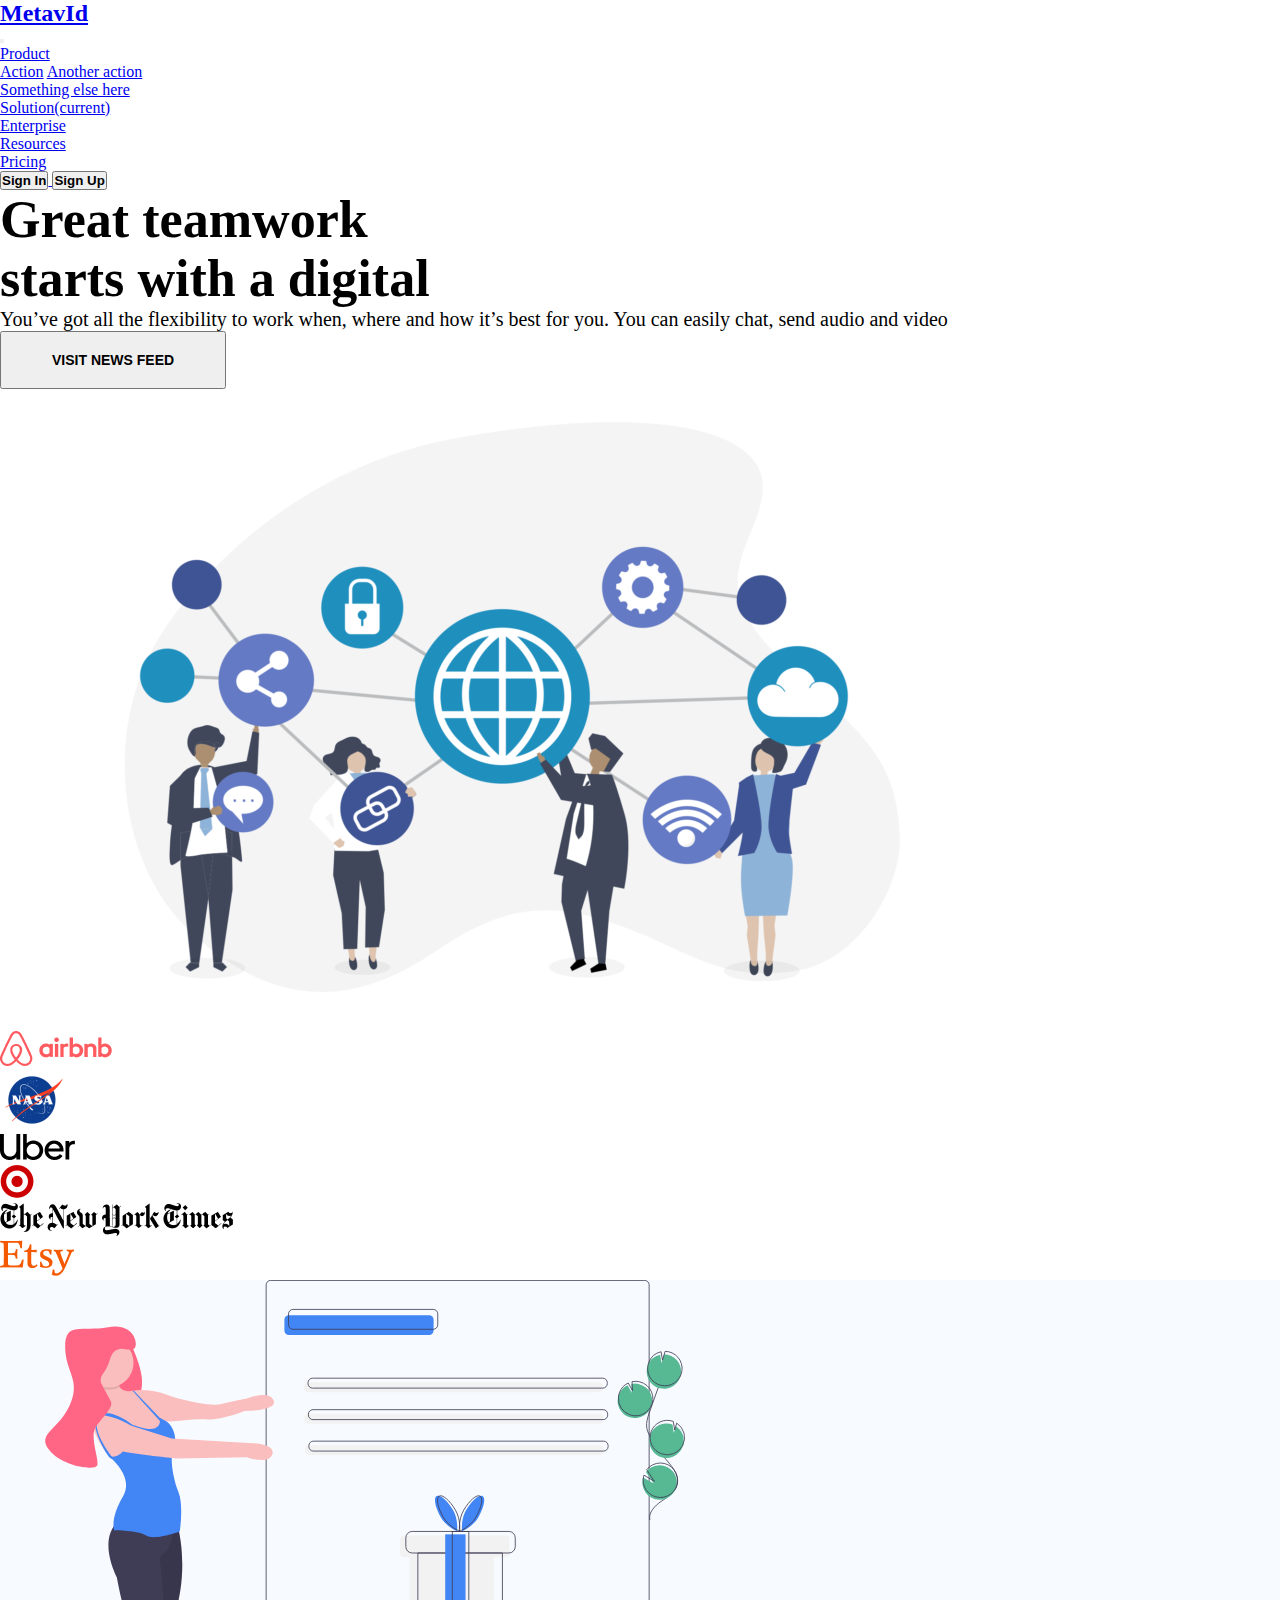
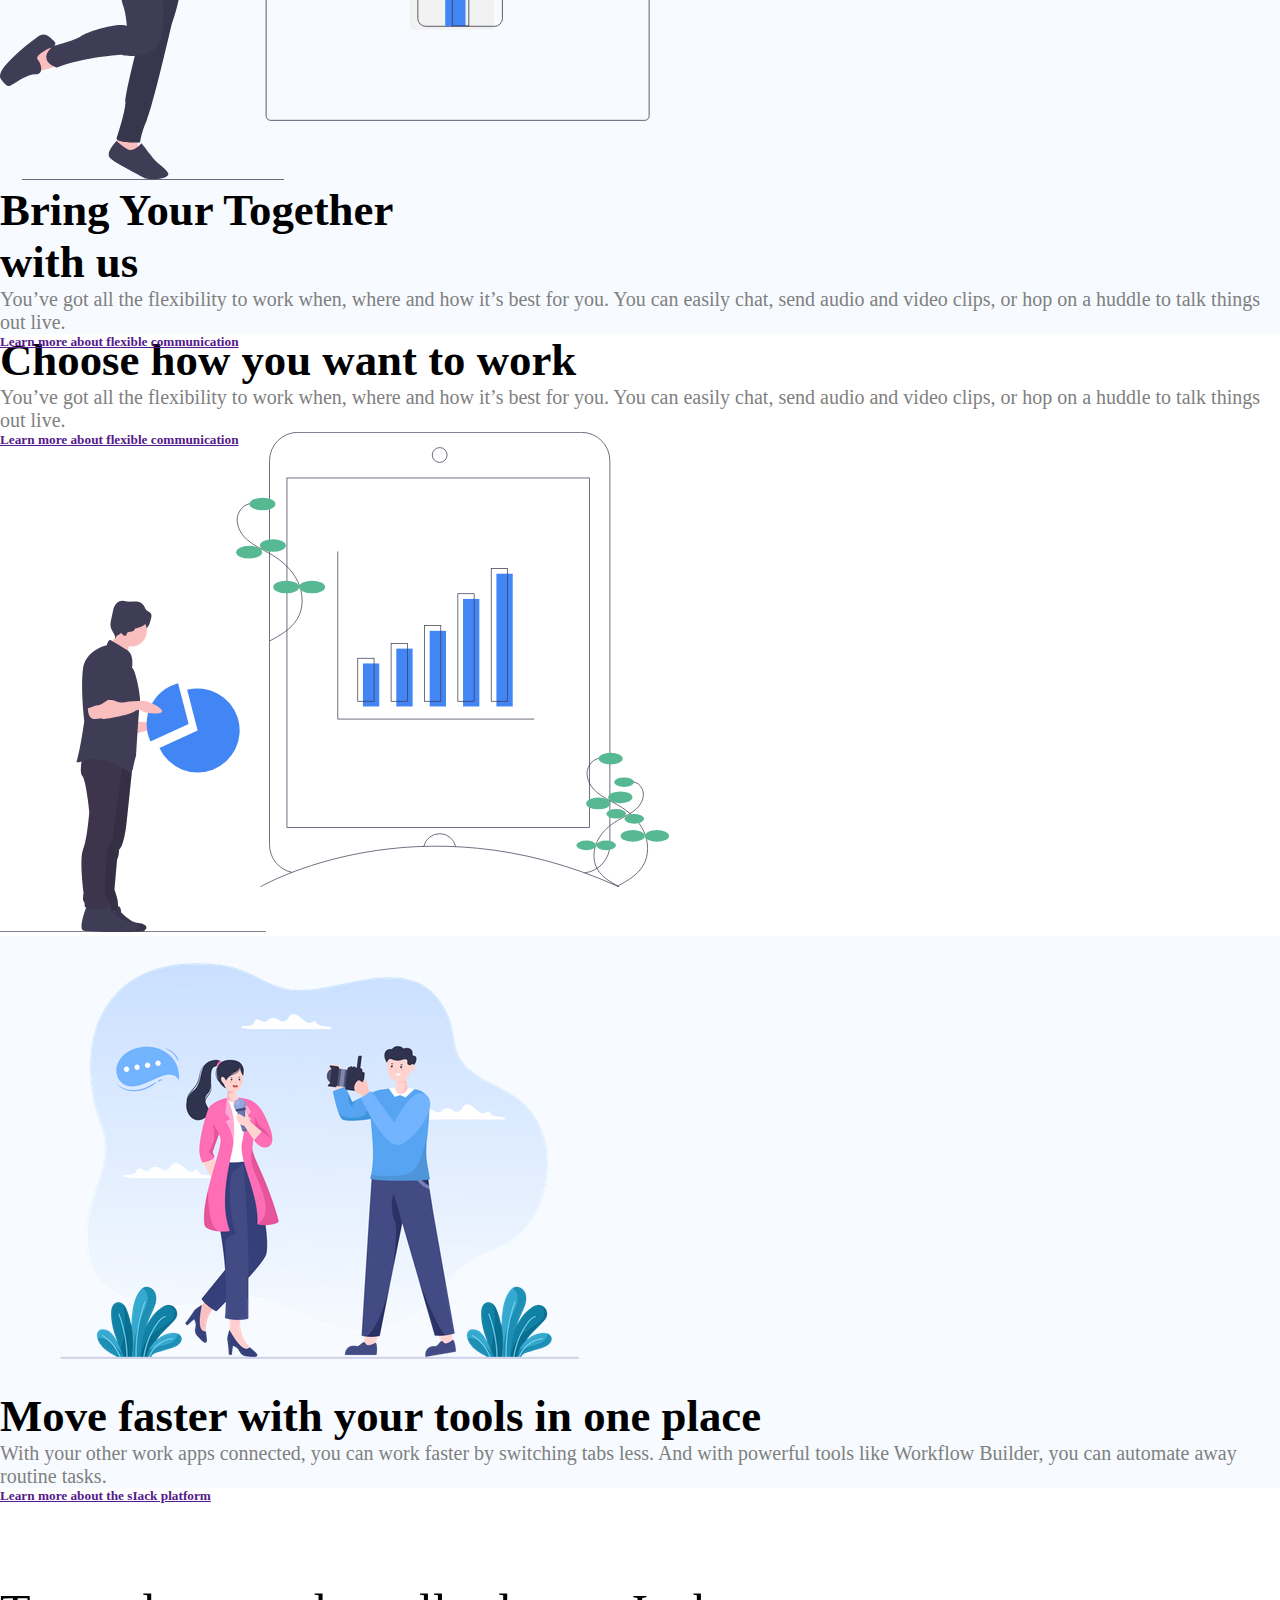
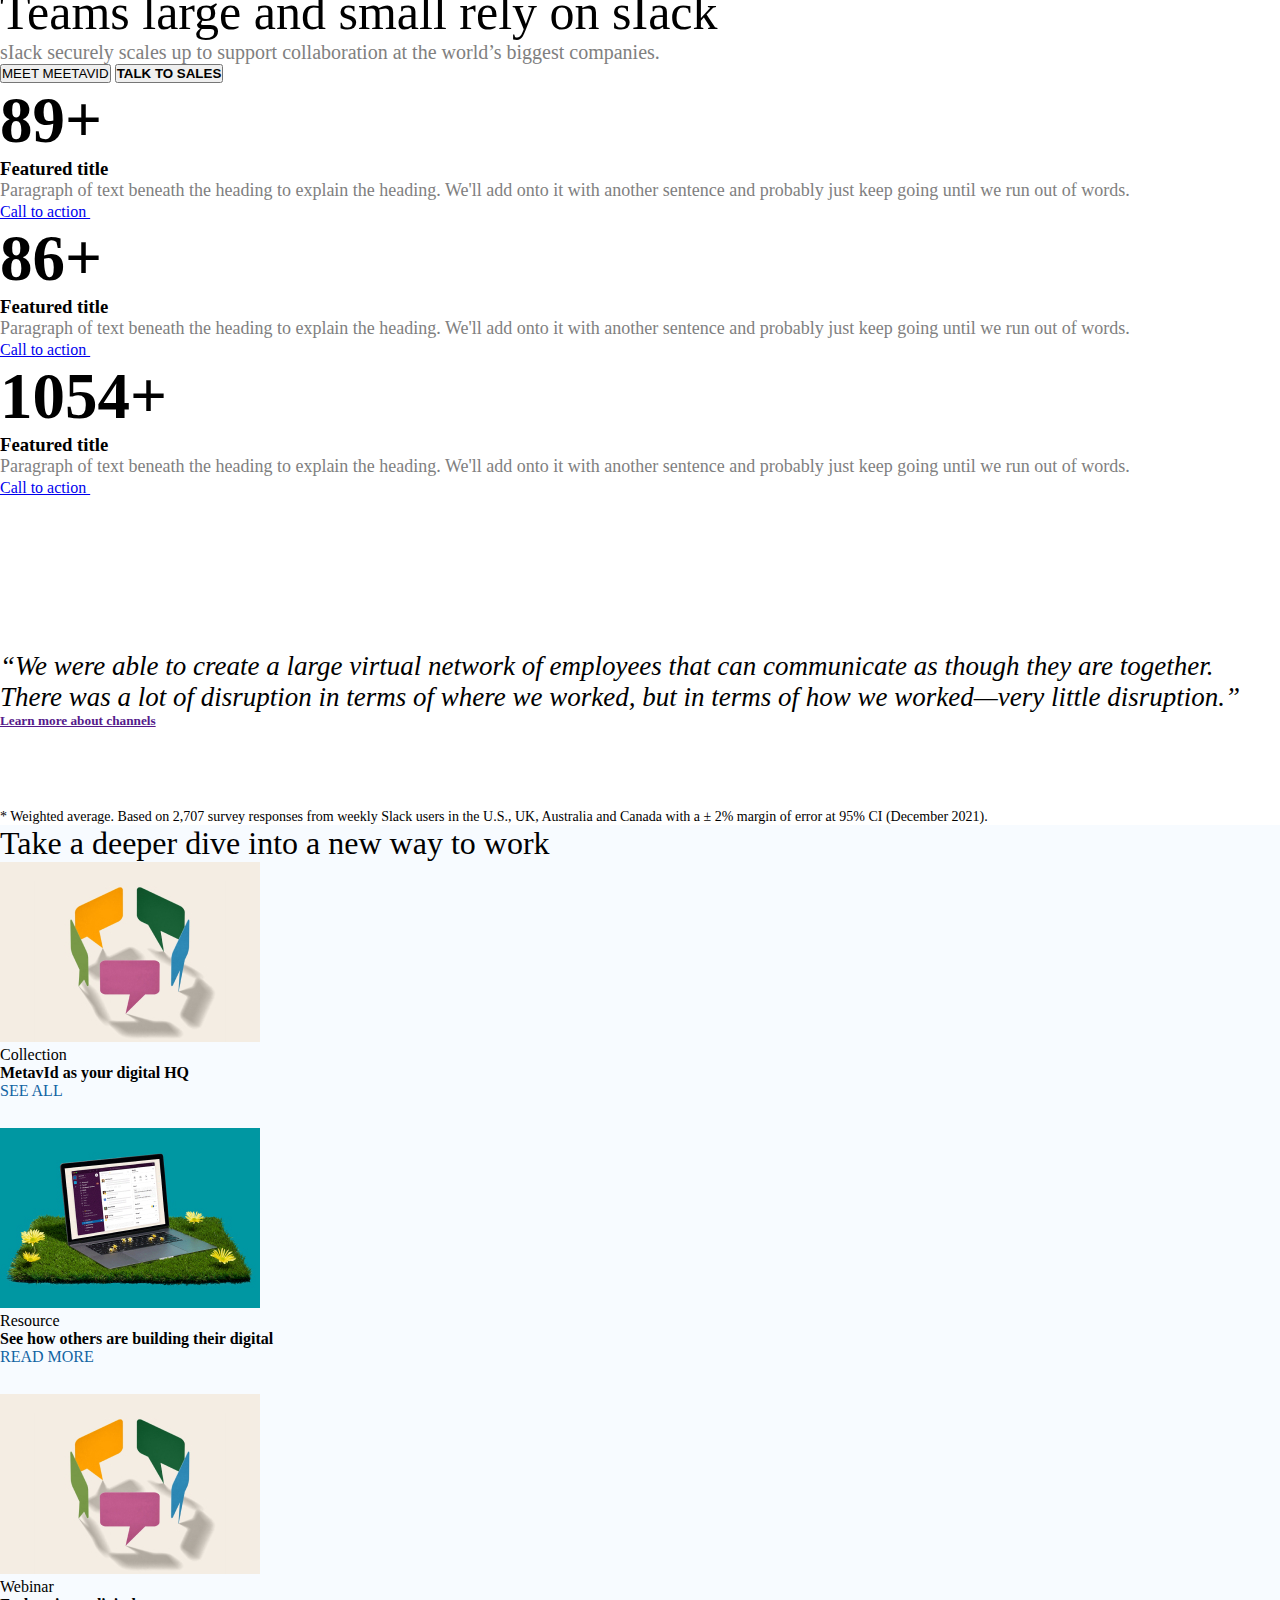
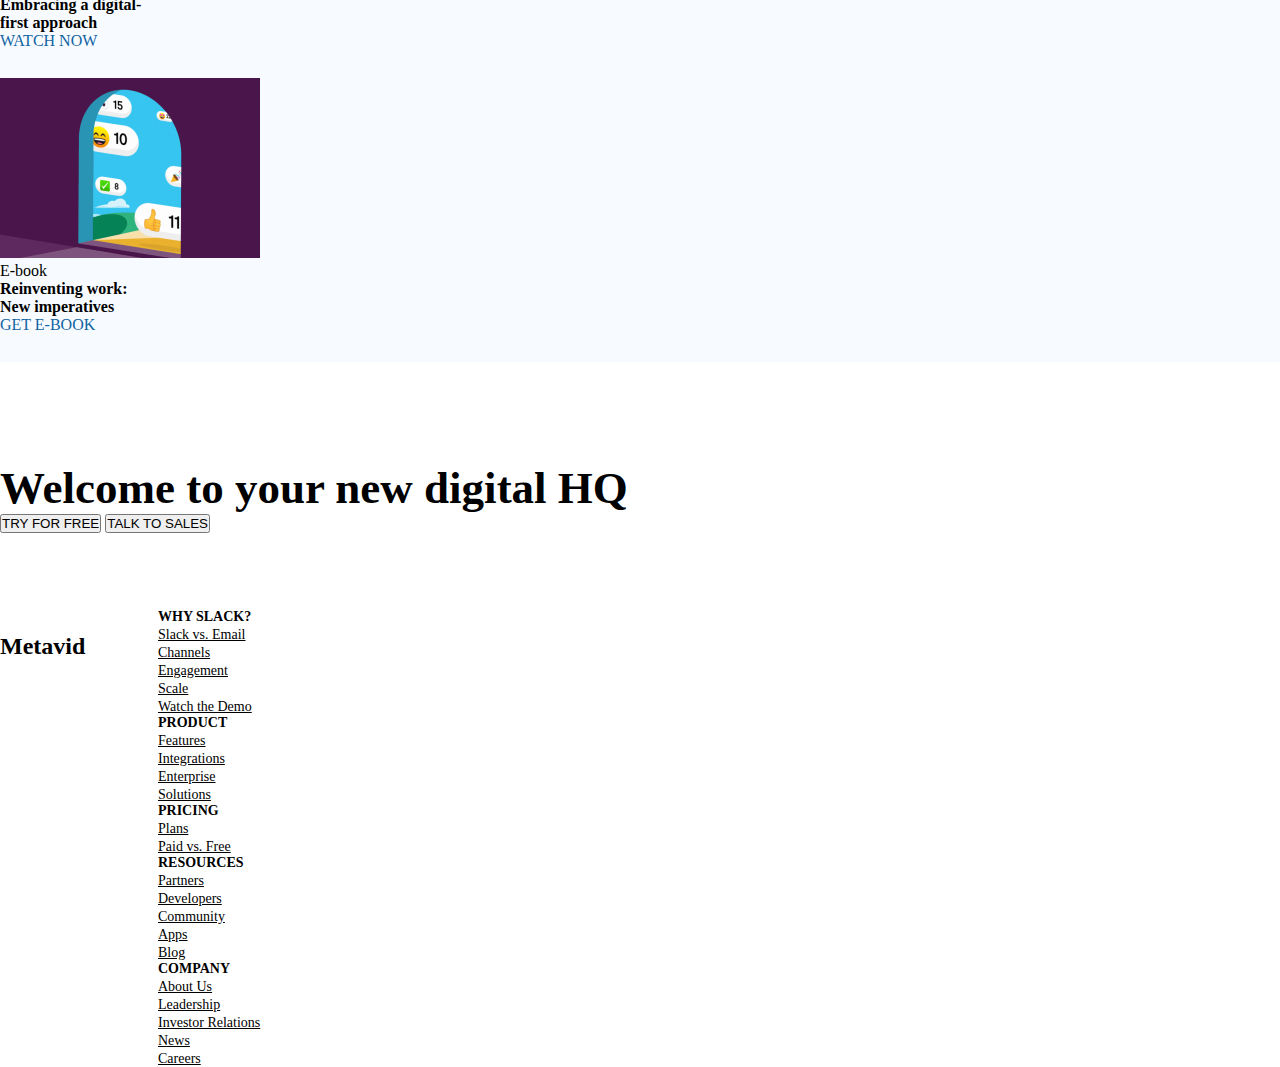
<file: index.html>
<!doctype html>
<html lang="en">

<head>
    <!-- Required meta tags -->
    <meta charset="utf-8">
    <meta name="viewport" content="width=device-width, initial-scale=1, shrink-to-fit=no">

    <!-- Bootstrap CSS -->
    <link rel="stylesheet" href="https://cdn.jsdelivr.net/npm/bootstrap@4.6.2/dist/css/bootstrap.min.css"
        integrity="sha384-xOolHFLEh07PJGoPkLv1IbcEPTNtaed2xpHsD9ESMhqIYd0nLMwNLD69Npy4HI+N" crossorigin="anonymous">
    <link rel="stylesheet" href="https://fonts.googleapis.com/icon?family=Material+Icons">
    <!-- <script src="https://ajax.googleapis.com/ajax/libs/jquery/3.6.0/jquery.min.js"></script> -->
    <!-- <link rel="stylesheet" href="style.css"> -->
    <link rel="stylesheet" href="css/index.css ">
    <title>MetavId</title>
</head>

<body>
    <div class="bg-primary ">
        <div class="container-fluid">
            <nav class="bg-primary navbar navbar-expand-lg navbar-light">
                <a class="navbar-brand" href="#">
                    <h2 class="text-white">MetavId</h2>
                </a>
                <button class="navbar-toggler" type="button" data-toggle="collapse"
                    data-target="#navbarSupportedContent" aria-controls="navbarSupportedContent" aria-expanded="false"
                    aria-label="Toggle navigation">
                    <span class="navbar-toggler-icon"></span>
                </button>

                <div class="collapse navbar-collapse" id="navbarSupportedContent">
                    <ul class="navbar-nav mr-auto">
                        <li class="nav-item dropdown">
                            <a class="nav-link text-white font-weight-bold dropdown-toggle" href="#" role="button"
                                data-toggle="dropdown" aria-expanded="false">
                                Product
                            </a>
                            <div class="dropdown-menu">
                                <a class="dropdown-item" href="#">Action</a>
                                <a class="dropdown-item" href="#">Another action</a>
                                <div class="dropdown-divider"></div>
                                <a class="dropdown-item" href="#">Something else here</a>
                            </div>
                        </li>
                        <li class="nav-item active">
                            <a class="nav-link text-white font-weight-bold" href="#">Solution<span
                                    class="sr-only">(current)</span></a>
                        </li>
                        <li class="nav-item">
                            <a class="nav-link text-white font-weight-bold" href="#">
                                Enterprise</a>
                        </li>
                        <li class="nav-item">
                            <a class="nav-link text-white font-weight-bold" href="#">
                                Resources</a>
                        </li>
                        <li class="nav-item">
                            <a class="nav-link text-white font-weight-bold" href="#">
                                Pricing</a>
                        </li>
                    </ul>

                    <div>
                        <a href="signin.html" class="text-decoration-none">
                            <button type="button" class="btn btn-light py-2 px-4 text-primary"><b>Sign In</b></button>
                        </a>
                        <a href="registration.html" class="text-decoration-none">
                            <button type="button" class="btn btn-outline-light mx-1 signup py-2 px-4 "><b>Sign
                                    Up</b></button>
                        </a>

                    </div>
                </div>
            </nav>
        </div>
        <div class="container-fluid">
            <div class="p-5 row ">
                <div class="col-md-6 d-flex align-items-center">
                    <div>
                        <h2 class="font-weight-bold text-white front-main-heading">Great teamwork <br>starts with a
                            digital
                        </h2>

                        <p class="text-white my-4" style="font-size: 20px;">You’ve got all the flexibility to work when,
                            where and how it’s best for you. You can easily chat, send audio and video</p>

                        <a href="feed.html" class="text-decoration-none">
                            <button type="button" class="btn bg-white text-primary sign-email-button">VISIT NEWS
                                FEED</button>
                        </a>



                    </div>

                </div>
                <div class="col-md-6 my-5">
                    <img class="w-100" src="img/home_banner.png" alt="">
                </div>
            </div>
        </div>


    </div>
    </div>



    <div class="bg-white">

        <div class="container">


            <div class="py-3">
                <div class="row">
                    <!-- <p class="text-center py-4 text-secondary card-upper-heading">Trusted by companies all over the world</p> -->
                   
                        <div class="col-md-2 my-4 d-flex align-items-center justify-content-center">
                            <img class="image-fluid mx-4" src="img/airbnb-logo.png" alt="">
                        </div>
                        <div class="col-md-2 my-4 d-flex align-items-center justify-content-center">
                            <img class="image-fluid mx-4" src="img/logo-nasa.png" alt="">
                        </div>
                        <div class="col-md-2 my-4 d-flex align-items-center justify-content-center">
                            <img class="image-fluid mx-4" src="img/uber.png" alt="">
                        </div>
                        <div class="col-md-2 my-4 d-flex align-items-center justify-content-center">
                            <img class="image-fluid mx-4" src="img/target-logo.png" alt="">
                        </div>
                        <div class="col-md-2 my-4 d-flex align-items-center justify-content-center">
                            <img class="image-fluid mx-4" src="img/nyt.png" alt="">
                        </div>
                        <div class="col-md-2 my-4 d-flex align-items-center justify-content-center">
                            <img class="image-fluid mx-4" src="img/logo-etsy.png" alt="">
                        </div>
                    

                </div>
            </div>
        </div>
    </div>

    <div class="second-main-div">

        <div class="container">


            <div class="py-3 second-main-div">
                <div>

                    <div class="row mt-5 mb-5">
                        <div class="col-md-6 p-0">
                            <img src="img/image_1.svg" class="w-100" style="height: 500px;" alt="">
                        </div>


                        <div class="col-md-6 my-3 d-flex align-items-center">
                            <div class="mx-3 ">
                                <h2 class=" headings">
                                    Bring Your Together <br>
                                    with us
                                </h2>
                                <p class="big-text my-4">
                                    You’ve got all the flexibility to work when, where and how it’s best for you.
                                    You
                                    can easily chat, send audio and video clips, or hop on a huddle to talk things out
                                    live.
                                </p>
                                <h5 class="mt-3 mx-0"><a class="big_links mx-0" href="">Learn more about
                                        flexible
                                        communication</a></h5>
                            </div>
                        </div>


                    </div>

                </div>
            </div>
        </div>
    </div>

    <div class="bg-white">

        <div class="container">

            <div class="">
                <div>

                    <div class="row  my-5">
                        <div class="col-md-6 my-3 justify-content-center  d-flex align-items-center">
                            <div>
                                <h2 class=" headings">
                                    Choose how you want to work
                                </h2>
                                <p class=" big-text my-4">
                                    You’ve got all the flexibility to work when, where and how it’s best for you.
                                    You
                                    can easily chat, send audio and video clips, or hop on a huddle to talk things out
                                    live.
                                </p>
                                <h5 class="mt-3 "><a class="big_links" href="">Learn more about
                                        flexible
                                        communication</a></h5>
                            </div>
                        </div>

                        <div class="col-md-6 p-0">
                            <!-- <video width="100%" data-js-id="flexibility" aria-describedby="flexibility" autoplay="" loop=""
                                muted="" playsinline="">
                                <source
                                    src="https://a.slack-edge.com/9689dea/marketing/img/homepage/e2e-prospects/animations/webm/flexibility.webm"
                                    type="video/webm">
                                <source
                                    src="https://a.slack-edge.com/9689dea/marketing/img/homepage/e2e-prospects/animations/mp4/flexibility.mp4"
                                    type="video/mp4">
                            </video> -->

                            <img src="img/image_2.svg" class="w-100" style="height: 500px;" alt="">
                        </div>
                    </div>

                </div>
            </div>
        </div>
    </div>


    <div class="second-main-div py-5">
        <div class="container">
            <div class="">
                <div>

                    <div class="row mb-5 mt-5  mx-0">
                        <div class="col-md-6 p-0">
                            <!-- <video width="100%" data-js-id="speed" aria-describedby="speed" autoplay="" loop="" muted=""
                                playsinline="">
                                <source
                                    src="https://a.slack-edge.com/221d25b/marketing/img/homepage/e2e-prospects/animations/webm/speed.webm"
                                    type="video/webm">
                                <source
                                    src="https://a.slack-edge.com/7460822/marketing/img/homepage/e2e-prospects/inline/animations/mp4/speed.mp4"
                                    type="video/mp4">
                            </video> -->

                            <img src="img/image_3.png" class="w-100" alt="">
                        </div>
                        <div class="container col-md-6 my-3 d-flex align-items-center justify-content-center">
                            <div>
                                <h2 class="headings">
                                    Move faster with your tools in one place
                                </h2>
                                <p class="big-text my-4">
                                    With your other work apps connected, you can work faster by switching tabs
                                    less.
                                    And with powerful tools like Workflow Builder, you can automate away routine tasks.
                                </p>
                                <h5 class="mt-3"><a class="big_links" href="">Learn more about the sIack
                                        platform</a></h5>
                            </div>
                        </div>
                    </div>
                </div>
            </div>
        </div>
    </div>


    <div class="container">
        <div class="mb-5">
            <p class="font-weight-bold text-center big-center-heading">Teams large
                and small
                rely
                on sIack</p>
            <p class="text-center mt-3 big-text">sIack securely scales up to support
                collaboration at the
                world’s biggest companies.</p>
            <div class="text-center mt-5 mb-5">
                <button type="button" class="my-3 btn text-white px-5 py-3 bg-primary">MEET MEETAVID </button>
                <button type="button" class="my-3 btn bg-white mx-3 px-5 py-3 text-primary border-primary"><b>TALK TO
                        SALES</b></button>
            </div>


            <div class="row g-4 py-5 my-4 row-cols-1 row-cols-lg-3">
                <div class="feature col">
                    <h1 class="font-weight-bold text-primary users">89+</h1>
                    <h3>Featured title</h3>
                    <p class="big-text-2">Paragraph of text beneath the heading to explain the heading. We'll add onto it with another sentence and
                        probably just keep going until we run out of words.</p>
                    <a href="#" class="icon-link">
                        Call to action
                        <svg class="bi" width="1em" height="1em">
                            <use xlink:href="#chevron-right"></use>
                        </svg>
                    </a>
                </div>
                <div class="feature col">
                    <h1 class="font-weight-bold text-primary users">86+</h1>
                    <h3>Featured title</h3>
                    <p class="big-text-2">Paragraph of text beneath the heading to explain the heading. We'll add onto it with another sentence and
                        probably just keep going until we run out of words.</p>
                    <a href="#" class="icon-link">
                        Call to action
                        <svg class="bi" width="1em" height="1em">
                            <use xlink:href="#chevron-right"></use>
                        </svg>
                    </a>
                </div>
                <div class="feature col">
                    <h1 class="font-weight-bold text-primary users">1054+</h1>                   
                    <h3>Featured title</h3>
                    <p class="big-text-2">Paragraph of text beneath the heading to explain the heading. We'll add onto it with another sentence and
                        probably just keep going until we run out of words.</p>
                    <a href="#" class="icon-link">
                        Call to action
                        <svg class="bi" width="1em" height="1em">
                            <use xlink:href="#chevron-right"></use>
                        </svg>
                    </a>
                </div>
            </div>

          
        </div>
    </div>


    <div class="w-1100">
        <div class="mt-5 video-text-div">
            <div class="row mx-0">
                <div class="col-lg-6 my-3 p-0">
                    <video class="main-video w-100 video_capsule asset_height" autoplay="" loop="" muted=""
                        playsinline="">
                        <source
                            src="https://a.slack-edge.com/93eaeb3/marketing/img/features/customer-awards/customer-awards-tmobile-quote-610x305@2x.mp4"
                            type="video/mp4">
                    </video>
                </div>
                <div class="col-lg-6 bring__togetther  px-4 d-flex align-items-center">
                    <div class="px-5 mx-4 bring__togetther">
                        <i class="main-text px-5 bring__togetther">
                            “We were able to create a large virtual network of employees that can communicate as though
                            they
                            are
                            together. There was a lot of disruption in terms of where we worked, but in terms of how we
                            worked—very little disruption.”
                        </i>
                        <h5 class="mt-3">
                            <a class="big-links" href="">Learn more about channels</a>
                        </h5>
                    </div>
                </div>
            </div>
        </div>
    </div>

    <div class="container">
        <p class="text-secondary text-center mt-5 small-text">* Weighted average. Based on 2,707 survey
            responses from weekly Slack users in the U.S., UK, Australia and Canada with a ± 2% margin of error at
            95%
            CI (December 2021).</p>
    </div>

    <div class="second-main-div pt-5 mt-4">
        <p class="text-center font-weight-bold card-upper-heading">Take a deeper dive
            into a new way to work
        </p>

        <div class="container">
            <div class="row mt-5 pb-5">

                <div class="col-md-3 my-3   mx-0 px-2">
                    <div class="card text-left four_cards p-2">
                        <img class="card-img-top" src="img/img-promo-03.jpg" alt="">
                        <p class="card-text mt-2">Collection</p>
                        <h4 class="card-title">MetavId as your digital HQ</h4>
                        <div class="d-flex mt-5 align-items-center ">
                            <p class="p-0 m-0 font-weight-bold  w-50 card-link">SEE ALL</p>
                            <i
                                class="material-icons  w-50 d-flex justify-content-end text-primary aero">arrow_right_alt</i>
                        </div>
                    </div>
                </div>
            
                <div class="col-md-3 my-3   mx-0 px-2">
                    <div class="card text-left four_cards p-2">
                        <img class="card-img-top" src="img/img-promo-02.jpg" alt="">
                        <p class="card-text mt-2">Resource</p>
                        <h4 class="card-title">See how others are building their
                            digital <br></h4>
                        <div class="d-flex mt-5 align-items-center ">
                            <p class="p-0 m-0 font-weight-bold  w-50 card-link">READ MORE</p>
                            <i
                                class="material-icons  w-50 d-flex justify-content-end text-primary aero">arrow_right_alt</i>
                        </div>
                    </div>
                </div>
                <div class="col-md-3 my-3   mx-0 px-2">
                    <div class="card text-left four_cards p-2">
                        <img class="card-img-top" src="img/img-promo-03.jpg" alt="">
                        <p class="card-text mt-2">Webinar</p>
                        <h4 class="card-title">Embracing a digital- <br>first
                            approach</h4>
                        <div class="d-flex mt-5 align-items-center ">
                            <p class="p-0 m-0 font-weight-bold  w-50 card-link">WATCH NOW</p>
                            <i
                                class="material-icons  w-50 d-flex justify-content-end text-primary aero">arrow_right_alt</i>
                        </div>
                    </div>
                </div>
                <div class="col-md-3 my-3   mx-0 px-2">
                    <div class="card text-left four_cards p-2">
                        <img class="card-img-top" src="img/img-promo-04.jpg" alt="">
                        <p class="card-text mt-2">E-book</p>
                        <h4 class="card-title">Reinventing work: <br>New
                            imperatives</h4>
                        <div class="d-flex mt-5 align-items-center ">
                            <p class="p-0 m-0 font-weight-bold  w-50 card-link">GET E-BOOK</p>
                            <i
                                class="material-icons  w-50 d-flex justify-content-end text-primary aero">arrow_right_alt</i>
                        </div>
                    </div>
                </div>
            </div>
        </div>
    </div>

    <div>
        <div class="bg-primary footer-div">
            <h1 class="text-white text-center footer-heading">Welcome to your new
                digital
                HQ</h1>
            <div class="text-center mt-5">
                <button type="button" class="my-4 text-primary py-3 px-5 btn btn-light font-weight-bold mx-1">TRY
                    FOR FREE</button>
                <button type="button" class="my-4 btn btn-outline-light py-3 px-5 font-weight-bold mx-1">TALK TO
                    SALES</button>
            </div>
        </div>

        <div class="mt-5 container">
            <div>
                <h2>Metavid</h2>
                <!-- <svg width="54" height="54" class="c-nav--footer__svgicon c-slackhash" viewBox="0 0 54 54"
                    xmlns="http://www.w3.org/2000/svg">
                    <g fill="none" fill-rule="evenodd">
                        <path
                            d="M19.712.133a5.381 5.381 0 0 0-5.376 5.387 5.381 5.381 0 0 0 5.376 5.386h5.376V5.52A5.381 5.381 0 0 0 19.712.133m0 14.365H5.376A5.381 5.381 0 0 0 0 19.884a5.381 5.381 0 0 0 5.376 5.387h14.336a5.381 5.381 0 0 0 5.376-5.387 5.381 5.381 0 0 0-5.376-5.386"
                            fill="#097eff"></path>
                        <path
                            d="M53.76 19.884a5.381 5.381 0 0 0-5.376-5.386 5.381 5.381 0 0 0-5.376 5.386v5.387h5.376a5.381 5.381 0 0 0 5.376-5.387m-14.336 0V5.52A5.381 5.381 0 0 0 34.048.133a5.381 5.381 0 0 0-5.376 5.387v14.364a5.381 5.381 0 0 0 5.376 5.387 5.381 5.381 0 0 0 5.376-5.387"
                            fill="#097eff"></path>
                        <path
                            d="M34.048 54a5.381 5.381 0 0 0 5.376-5.387 5.381 5.381 0 0 0-5.376-5.386h-5.376v5.386A5.381 5.381 0 0 0 34.048 54m0-14.365h14.336a5.381 5.381 0 0 0 5.376-5.386 5.381 5.381 0 0 0-5.376-5.387H34.048a5.381 5.381 0 0 0-5.376 5.387 5.381 5.381 0 0 0 5.376 5.386"
                            fill="#ecb12f"></path>
                        <path
                            d="M0 34.249a5.381 5.381 0 0 0 5.376 5.386 5.381 5.381 0 0 0 5.376-5.386v-5.387H5.376A5.381 5.381 0 0 0 0 34.25m14.336-.001v14.364A5.381 5.381 0 0 0 19.712 54a5.381 5.381 0 0 0 5.376-5.387V34.25a5.381 5.381 0 0 0-5.376-5.387 5.381 5.381 0 0 0-5.376 5.387"
                            fill="#ecb12f"></path>
                    </g>
                </svg> -->
            </div>

            <div class="footer-links-div">
                <div class="row footer-links mb-5">
                    <div class="col-sm-2 ">
                        <h6 class="footer_links_heading">WHY SLACK?</h6>
                        <a href="" class="footer_links">Slack vs. Email</a><br>
                        <a href="" class="footer_links">Channels</a><br>
                        <a href="" class="footer_links">Engagement</a><br>
                        <a href="" class="footer_links">Scale</a><br>
                        <a href="" class="footer_links">Watch the Demo</a>
                    </div>
                    <div class="col-sm-2">
                        <h6 class="footer_links_heading">PRODUCT</h6>
                        <a href="" class="footer_links">Features</a><br>
                        <a href="" class="footer_links">Integrations</a><br>
                        <a href="" class="footer_links">Enterprise</a><br>
                        <a href="" class="footer_links">Solutions</a>
                    </div>
                    <div class="col-sm-2">
                        <h6 class="footer_links_heading">PRICING</h6>
                        <a href="" class="footer_links">Plans</a><br>
                        <a href="" class="footer_links">Paid vs. Free</a>
                    </div>
                    <div class="col-sm-2">
                        <h6 class="footer_links_heading">RESOURCES</h6>
                        <a href="" class="footer_links">Partners</a><br>
                        <a href="" class="footer_links">Developers</a><br>
                        <a href="" class="footer_links">Community</a><br>
                        <a href="" class="footer_links">Apps</a><br>
                        <a href="" class="footer_links">Blog</a><br>

                    </div>
                    <div class="col-sm-4">
                        <h6 class="footer_links_heading">COMPANY</h6>
                        <a href="" class="footer_links">About Us</a><br>
                        <a href="" class="footer_links">Leadership</a><br>
                        <a href="" class="footer_links">Investor Relations</a><br>
                        <a href="" class="footer_links">News</a><br>
                        <a href="" class="footer_links">Careers</a>
                    </div>
                </div>
            </div>
        </div>
    </div>


<script src="https://code.jquery.com/jquery-3.2.1.slim.min.js"
    integrity="sha384-KJ3o2DKtIkvYIK3UENzmM7KCkRr/rE9/Qpg6aAZGJwFDMVNA/GpGFF93hXpG5KkN"
    crossorigin="anonymous"></script>
<script src="https://cdn.jsdelivr.net/npm/popper.js@1.12.9/dist/umd/popper.min.js"
    integrity="sha384-ApNbgh9B+Y1QKtv3Rn7W3mgPxhU9K/ScQsAP7hUibX39j7fakFPskvXusvfa0b4Q"
    crossorigin="anonymous"></script>
<script src="https://cdn.jsdelivr.net/npm/bootstrap@4.0.0/dist/js/bootstrap.min.js"
    integrity="sha384-JZR6Spejh4U02d8jOt6vLEHfe/JQGiRRSQQxSfFWpi1MquVdAyjUar5+76PVCmYl"
    crossorigin="anonymous"></script>


</body>

</html>
</file>
<file: css/index.css>
* {
  margin: 0%;
  padding: 0%;
}

body {
  overflow-x: hidden !important;
}

a.big_links {
  position: absolute;
}

a.big_links:before {
  content: "";
  position: absolute;
  width: 0;
  height: 2px;
  bottom: 0;
  left: 0;
  background-color: #fff;
  visibility: hidden;
  transition: all 0.3s ease-in-out;
}

a.big_links:hover:before {
  text-decoration-line: line-through;
  visibility: visible;
  width: 100%;
}

.footer_links {
  color: rgb(0, 0, 0);
  font-size: 14px;
}

.footer_links_heading {
  font-weight: bold;
  color: black;
  font-size: 14px;
}

.footer_down_links {
  color: black;
  font-size: 15px;
  font-weight: bold;
}

.active {
  top: 10px !important;
  transition: 0.3s !important;
}

nav {
  transition: 0.6s;
}

.front-img {
  width: 700px;
  height: 400px;
  margin-top: -79px;
}

.main-div {
  padding-bottom: 10px;
}

.front-div {
  margin-bottom: -64px;
}

.front-main-heading {
  font-size: 3.256rem;
}

.sign-email-button {
  font-weight: 600;
  font-size: 0.875rem;
  padding: 19px 50px 19px 50px;
}

.sign-google-button {
  padding: 2px 20px 2px 20px;
  font-size: 0.875rem;
  font-weight: 600;
  background-color: rgb(199, 199, 199);
}

.google-icon {
  border-radius: 5px;
  overflow: hidden;
}

.new-navbar {
  border-radius: 50px;
  position: fixed;
  left: 0;
  top: -95px;
  z-index: 100;
  box-shadow: 0 0 10px 2px rgba(83, 82, 82, 0.329);
}

.new-navbar-logo {
  border-radius: 50px;
}

.second-main-div {
  background-color: #f7fbff !important;
}

.headings {
  font-size: 2.8rem;
  font-weight: bold;
  /* color: black; */
}

.big-text-2 {
  font-size: 18px;
  color: grey;
}

.big-text {
  font-size: 20px;
  color: grey;
}

.middle-row {
  padding-top: 140px;
  padding-bottom: 140px;
}

.big-center-heading {
  margin-top: 95px;
  font-size: 3.125rem;
  color: black;
}

.center-small-text {
  color: black;
  font-size: 1.125rem;
}

.users {
  font-size: 65px;
}

.users-text {
  color: black;
}

.users-div {
  margin-top: 75px;
  margin-bottom: 120px;
}

.video-text-div {
  margin-bottom: 80px;
}

.main-video {
  border-radius: 0% 150px 150px 0%;
}

.main-text {
  font-size: 27px;
  color: black;
}

.small-text {
  font-size: 14px;
}

.card-upper-heading {
  color: black;
  font-size: 2rem !important;
}

.card-title {
  font-weight: 650;
  color: black;
}

.card-link {
  color: #1264a3;
}

.footer-div {
  padding-bottom: 100px;
  border-radius: 0% 0% 50px 50px;
}

.footer-heading {
  font-size: 45px;
  padding-top: 100px;
}

.footer-links-div {
  margin-left: 100px;
}

.footer-links {
  margin-top: -51px;
  margin-left: 58px;
}

@media screen and (max-width: 99px) {
}
</file>
